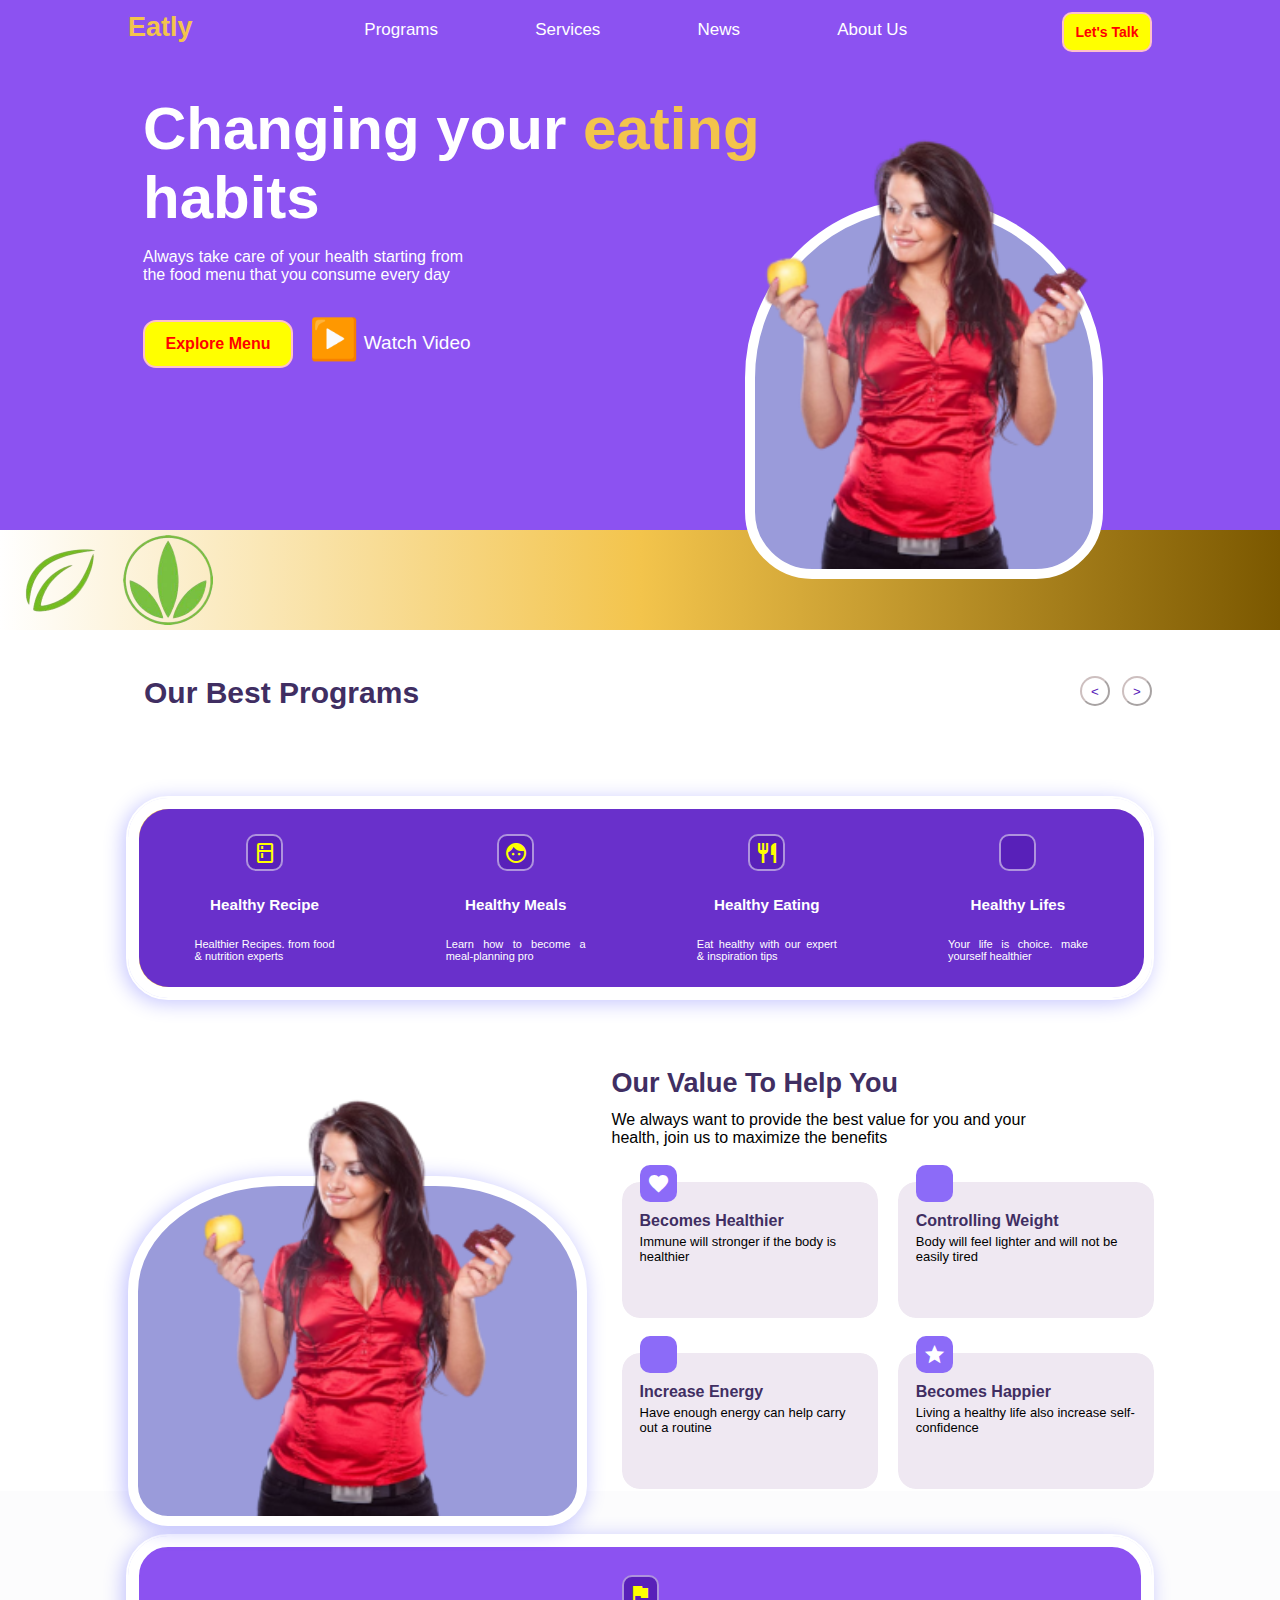
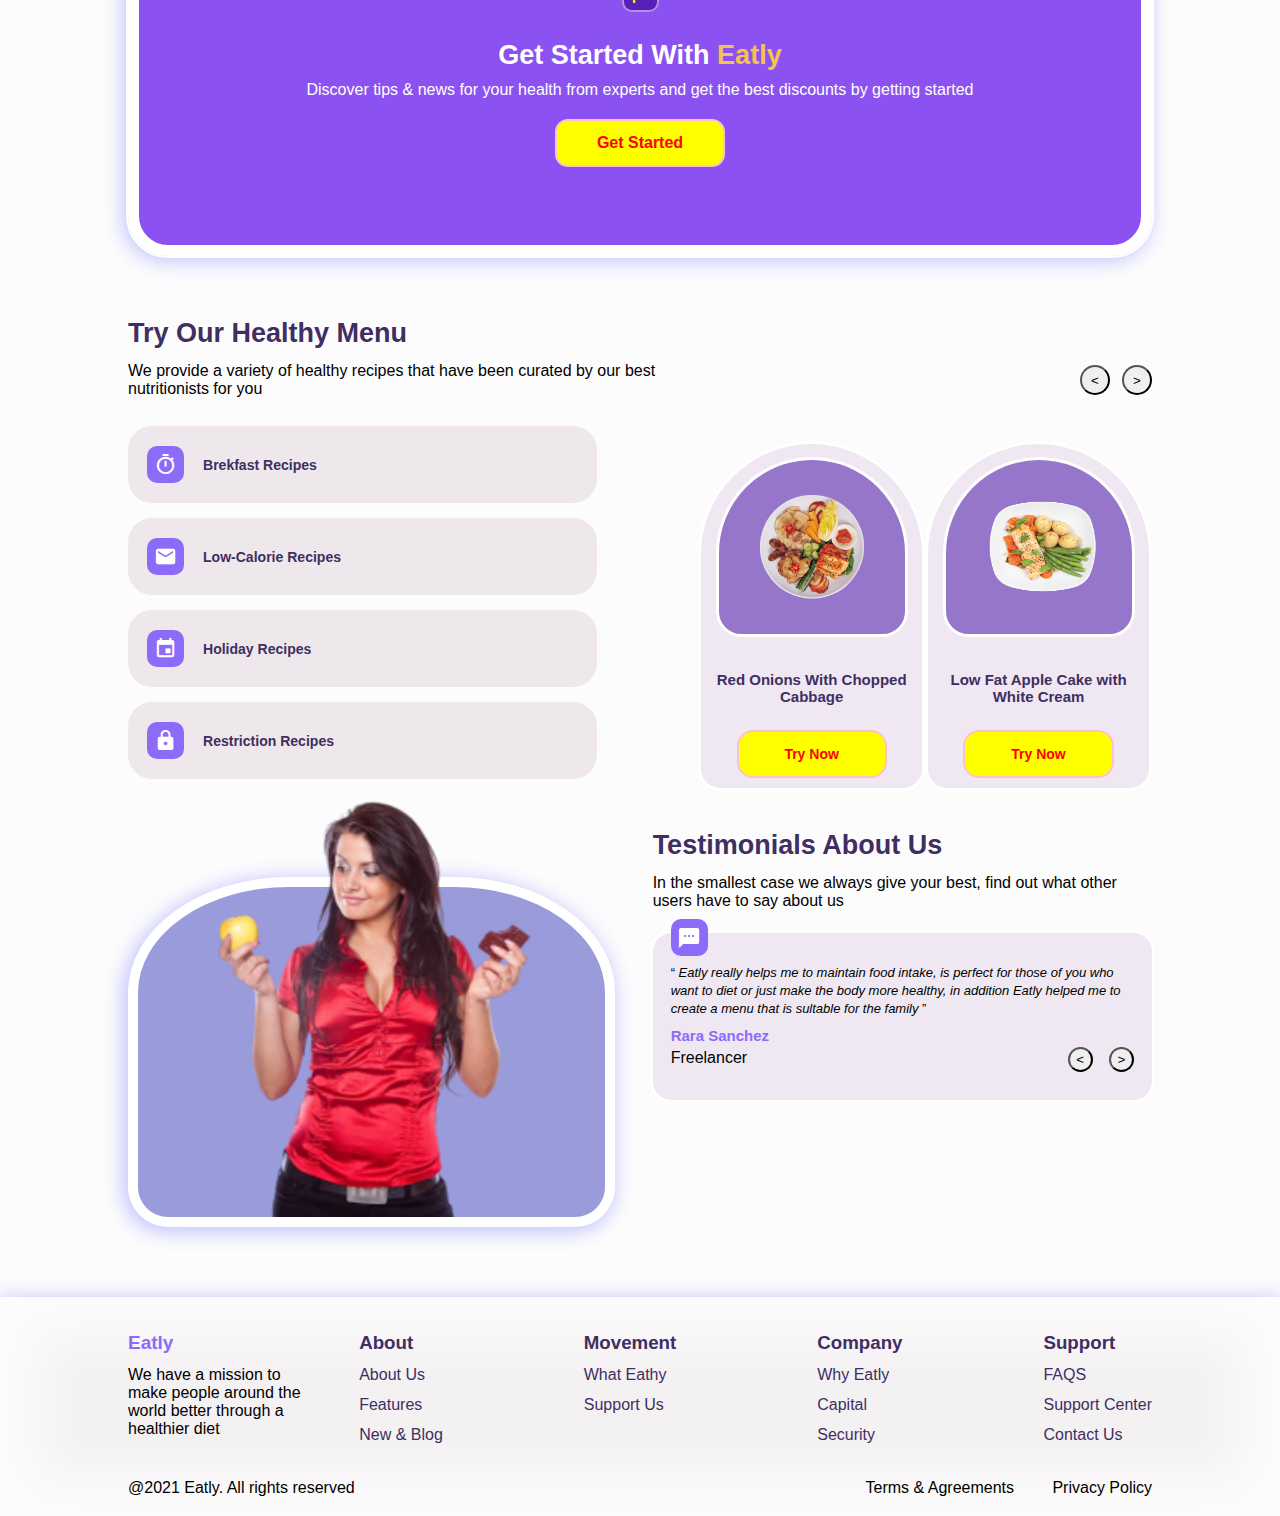
<file: index.html>
<!DOCTYPE html>
<html lang="pt-br">
<head>
    <meta charset="UTF-8">
    <meta name="viewport" content="width=device-width, initial-scale=1.0">
    <title>Document</title>
    <link href="https://fonts.googleapis.com/icon?family=Material+Icons"
      rel="stylesheet">
    <!-- Mobile -->
    <link rel="stylesheet" href="estilos/mobile.css" ">
    <!-- Tablet -->
    <link rel="stylesheet" href="estilos/tablet.css" media="(min-width:481px)">
    <!-- Laptop -->
    <link rel="stylesheet" href="estilos/laptop.css" media="(min-width:769px)">
    <!-- Desktop -->
    <link rel="stylesheet" href="estilos/desktop.css" media="(min-width:1025px)">
    <!-- Big screens -->
    <link rel="stylesheet" href="estilos/Bscreen.css" media="(min-width:1200px)">

</head>
<body>
    <!-- /////////////////////////////////Seção 1:introdução -->
    <nav id="prins">
        <h1>Eatly</h1>
        <ul>
            <li><a href="#">Programs</a></li>
            <li><a href="#">Services</a></li>
            <li><a href="#">News</a></li>
            <li><a href="#">About Us</a></li>
        </ul>
        <button>Let's Talk</button>
    </nav>
    <header id="cabecario">
        <main>
            <div id="apres">
                <h1>Changing your <span>eating</span> habits</h1>
                <p>Always take care of your health starting from the food menu that you consume every day</p>              
                <button>Explore Menu</button>
                <a href="#" target="_blank" rel="next">Watch Video</a>
            
            </div>
            <div id="img">
                <img src="imagens/mulher1.png" alt="mulher com maça e chocolate">
            </div>
        </main>
    </header>
    <div id="marcas">
            <img src="imagens/emerson-removebg-preview.png" alt="emerson/logo">
            <img src="imagens/herbafilelogo-removebg-preview.png" alt="herbafile/logo">
    </div>

    <!-- //////////////////////////////// Seção 2: Programas -->
    <section id="saud">
        <div id="title">
            <h2>Our Best Programs</h2>
            <section id="btn">
                <button><</button>
                <button>></button>
            </section>
        </div>

        <menu>

            <article>
                <div class="programs" id="d1">
                    <span class="material-icons">kitchen</span>
                    <h3>Healthy Recipe</h3>
                    <p>Healthier Recipes. from food & nutrition experts</p>
                    <a href="#">Learn More</a>
                </div>
                <div class="programs" id="d2">
                    <span class="material-icons">face</span>
                    <h3>Healthy Meals</h3>
                    <p>Learn how to become a meal-planning pro</p>
                    <a href="#">Learn More</a>

                </div>
            </article>

            <article>
                <div class="programs" id="d3">
                    <span class="material-icons">restaurant</span>
                    <h3>Healthy Eating</h3>
                    <p>Eat  healthy with our expert & inspiration tips</p>
                    <a href="#">Learn More</a>

                </div>
                <div class="programs" id="d4">
                    <span class="material-icons">shield</span>
                    <h3>Healthy Lifes</h3>
                    <p>Your life is choice. make yourself healthier</p>
                    <a href="#">Learn More</a>

                </div>
            </article>
        </menu>
    </section>

    <!-- /////////////////////////////////////Seção 3: Ajuda -->
    <section id="help">
        <picture id="window">
            <img src="imagens/mulher1.png" alt="mulher com maça e chocolate">
        </picture>
        <article>
            <div id="value">
                <h2>Our Value To Help You</h2>
                <p>We always want to provide the best value for you and your health, join us to maximize the benefits</p>
            </div>
            <menu>
                <section>
                    <div class="option">
                        <span class="material-icons">favorite</span>
                        <h3>Becomes Healthier</h3>
                        <p>Immune will stronger if the body is healthier</p>
                    </div>
                    <div class="option">
                        <span class="material-icons">insights</span>
                        <h3>Increase Energy</h3>
                        <p>Have enough energy can help carry out a routine</p>
                    </div>
                </section>
                <section>
                    <div class="option">
                        <span class="material-icons">shield</span>
                        <h3>Controlling Weight</h3>
                        <p>Body will feel lighter and will not be easily tired</p>
                    </div>
                    <div class="option">
                        <span class="material-icons">star</span>
                        <h3>Becomes Happier</h3>
                        <p>Living a healthy life also increase self-confidence</p>
                    </div>
                </section>
            </menu>
        </article>

    </section>

    <!-- ///////////////////////////////////Seção 4: Inicio  -->
    <section id="started">
        <main>
            <span class="material-icons">flag</span>

            <h2>Get Started With <span>Eatly</span></h2>
            <p>Discover tips & news for your health from experts and get the best discounts by getting started</p>
            <button>Get Started</button>
        </main>
    </section>

    <!-- //////////////////////////////////////Seção 5: Menu -->
    <section id="heal">
        <article id="recipe">
            <h2>Try Our Healthy Menu</h2>
            <p>We provide a variety of healthy recipes that have been curated by our best nutritionists for you</p>

            <menu id="rec">
                <div class="recs">
                    <span class="material-icons">timer</span>
                    <h3>Brekfast Recipes</h3>
                </div>
                <div class="recs">
                    <span class="material-icons">mail</span>
                    <h3>Low-Calorie Recipes</h3>
                </div>
                <div class="recs">
                    <span class="material-icons">event</span>
                    <h3>Holiday Recipes</h3>
                </div>
                <div class="recs">
                    <span class="material-icons">lock</span>
                    <h3>Restriction Recipes</h3>
                </div>
                <div class="recs">
                    <span class="material-icons">timer</span>
                    <h3>Brekfast Recipes</h3>
                </div>
                <div class="recs">
                    <span class="material-icons">mail</span>
                    <h3>Low-Calorie Recipes</h3>
                </div>
                <div class="recs">
                    <span class="material-icons">event</span>
                    <h3>Holiday Recipes</h3>
                </div>
                <div class="recs">
                    <span class="material-icons">lock</span>
                    <h3>Restriction Recipes</h3>
                </div>
            </menu>
        </article>
        <section id="try">
            <div id="bot">
                <button><</button>
                <button>></button>
            </div>
            <main>
                <div class="card">
                    <div><img src="imagens/prato1-removebg-preview.png" alt="prato de comida"></div>
                    <h3>Red Onions With Chopped Cabbage</h3>
                    <button>Try Now</button>
                </div>
                <div class="card">
                    <div><img src="imagens/prato2-removebg-preview.png" alt="prato de comida"></div>
                    <h3>Low Fat Apple Cake with White Cream</h3>
                    <button>Try Now</button>
                </div>
            </main>
        </section>
    </section>

    <!-- //////////////////////////////Seção 6: Testemunhos  -->
    <section id="tes">
        <picture id="img2">
            <img src="imagens/mulher1.png" alt="mulher com maça e chocolate">
        </picture>
        <div id="quote">            
            <h2>Testimonials About Us</h2>
            <p>In the smallest case we always give your best, find out what other users have to say about us</p>
            <div id="testim">
                <span class="material-icons">sms</span>
                <q><em>
                    Eatly really helps me to maintain food intake, is perfect for those of you who want to diet or just make the body more healthy, in addition Eatly helped me to create a menu that is sultable for the family
                </em></q>
                <div id="cred">
                    <div>
                        <strong>Rara Sanchez</strong>
                        <p>Freelancer</p>
                    </div>
                    <div>
                        <button><</button>
                        <button>></button>
                    </div>
                </div>
            </div>
        </div>
    </section>

    <!-- //////////////////////////////////Seção 7: Contatos -->
    <footer id="final">
        <div>
            <aside>
                <h1>Eatly</h1>
                <p>We have a mission to make people around the world better through a healthier diet</p>
            </aside>
            <article id="contato">
                <section class="items">
                    <h3>About</h3>
                    <ul class="conts">
                        <li><a href="#">About Us</a></li>
                        <li><a href="#">Features</a></li>
                        <li><a href="#">New & Blog</a></li>
                    </ul>
                </section>
                <section class="items">
                    <h3>Movement</h3>
                    <ul class="conts">
                        <li><a href="#">What Eathy</a></li>
                        <li><a href="#">Support Us</a></li>
                    </ul>
                </section>
                <section class="items">
                    <h3>Company</h3>
                    <ul class="conts">
                        <li><a href="#">Why Eatly</a></li>
                        <li><a href="#">Capital</a></li>
                        <li><a href="#">Security</a></li>
                    </ul>
                </section>
                <section class="items">
                    <h3>Support</h3>
                    <ul class="conts">
                        <li><a href="#">FAQS</a></li>
                        <li><a href="#">Support Center</a></li>
                        <li><a href="#">Contact Us</a></li>
                    </ul>
                </section>
            </article>
        </div>
        <footer id="fim">
            <p>@2021 Eatly. All rights reserved</p>
            <div>
                <p>Terms & Agreements</p>
                <p>Privacy Policy</p>
            </div>
        </footer>
    </footer>
</body>
</html>
</file>
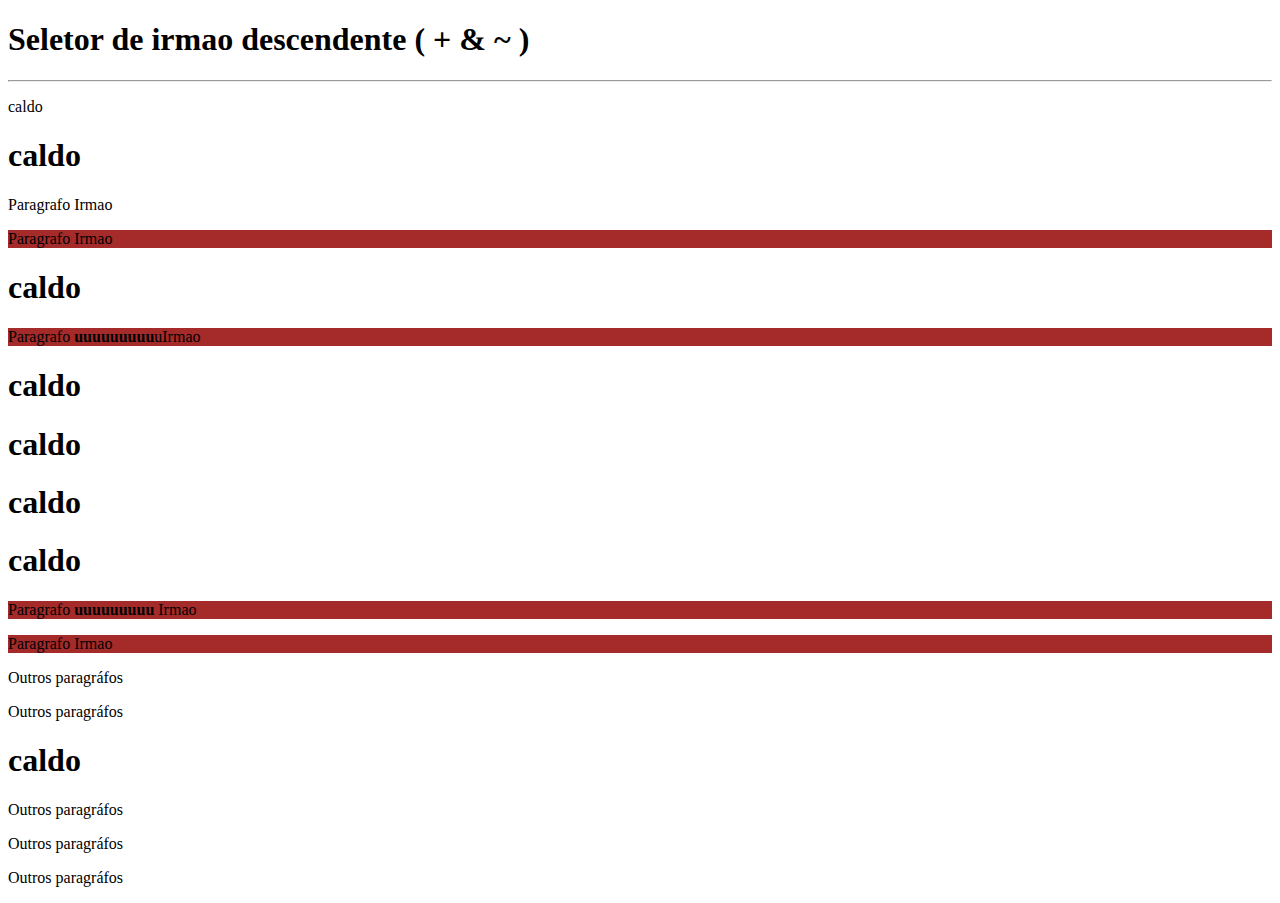
<file: testes/index.html>
<!DOCTYPE html>
<html lang="pt-br">
<head>
    <meta charset="UTF-8">
    <meta name="viewport" content="width=device-width, initial-scale=1.0">
    <title>Document</title>
    <style>

        #par ~ p {
            background-color: brown;
            width: 34;
        }
    </style>
</head>
<body>
    <h1>Seletor de irmao descendente ( + & ~ )</h1>
    <hr>
    <div id="div1">
        <p>caldo</p>
        <h1>caldo</h1>
        <p id="par">Paragrafo Irmao</p>
        <p>Paragrafo Irmao</p>
        <h1>caldo</h1>
        <p >Paragrafo <strong>uuuuuuuuu</strong>uIrmao</p>
        <h1>caldo</h1>
        <h1>caldo</h1>
        <h1>caldo</h1>
        <h1>caldo</h1>
        <p>Paragrafo <strong>uuuuuuuuu</strong> Irmao</p>
        <p>Paragrafo Irmao</p>

        <div id="div2">
            <p>Outros paragráfos</p>
            <p>Outros paragráfos</p>
            <h1>caldo</h1>
            <p>Outros paragráfos</p>
            <p>Outros paragráfos</p>
            <p>Outros paragráfos</p>
        </div>
    </div>
</body>
</html>
</file>
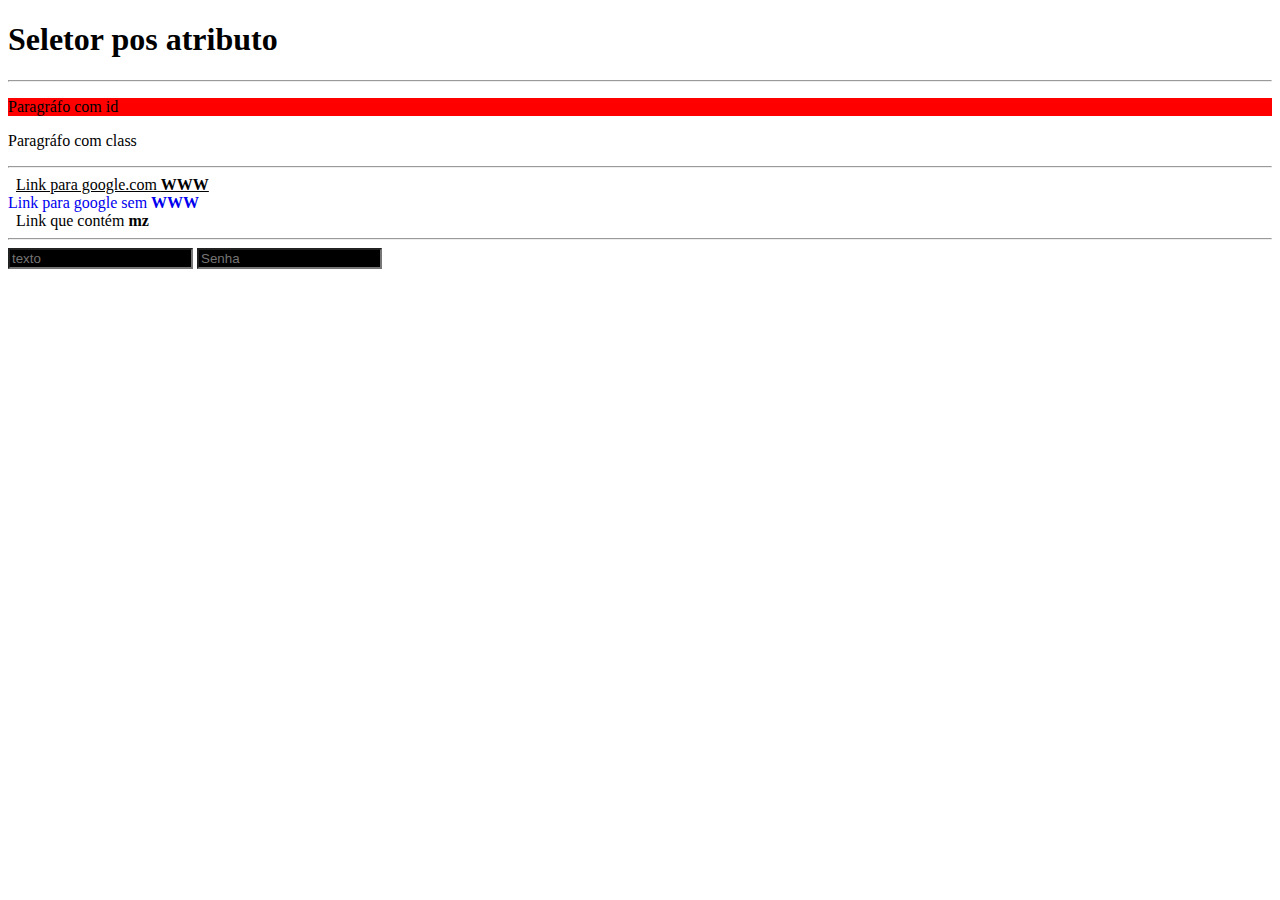
<file: testes/teste2.html>
<!DOCTYPE html>
<html lang="pt-br">
<head>
    <meta charset="UTF-8">
    <meta name="viewport" content="width=device-width, initial-scale=1.0">
    <title>Document</title>
    <style>
        p[id] {
            background-color: red;
        }
        /* vale sem aspas tbm */
        p[class="par-id"] {
            background-color: rgba(149, 0, 255, 0.69)9
        }

        a[href ^=www] {
            color: black;
        }

        a[href$= com] {
            text-decoration: none;
        }

        a[href *= "mz"] {
            margin-left: 8px;
        }

        input[type] {
            background-color: black;
        }
    </style>
</head>
<body>
    <h1>Seletor pos atributo</h1>
    <hr>
    <p id="par-id">Paragráfo com id</p>
    <p class="par-id">Paragráfo com class</p>

    <hr>
    <a href="www.google.ca.mz">Link para google.com <strong>WWW</strong></a><br>
    <a href="google.com">Link para google sem <strong>WWW</strong></a><br>
    <a href="www.mz.com">Link  que contém <strong>mz</strong></a>
    <hr>
    <input type="text" name="text" placeholder="texto">
    <input type="password" placeholder="Senha">
</body>
</html>
</file>
<file: estilos/mobile.css>
@charset "UTF-8";

/*  Todas as demaais mídia */

/*  Typical Device Breakpoints
-------------------------------
Mobile: 320px até 480px
Tablets: 481px até 768px
Laptops: 769px até 1024px 
Descktops: 1025px até 1200px 
Grandes telas: acima de 1201px
*/


* {
    margin: 0px;
    padding: 0px;
    box-sizing: border-box;
    font-family: Verdana, Geneva, Tahoma, sans-serif;
}

:root {
    --cor0: #ffffff;
    --cor1: #EEE8EC;
    --cor2: #9A9BDA;
    --cor3: #8C52F1;
    --cor4: #F3C44C;
    --cor5: #7B5800;
    --cor6: #402e62;
    --cor7: #EFE8F2;
}

body {
    background-color: hsl(270, 2%, 99%);
}


/* ////////////////////////////////////////Seção 1:introdução */

nav#prins {
    padding: 10px 10vw 2px 10vw;
    background-color: var(--cor3);
    display: flex;
    justify-content: space-between;

}
nav#prins > h1 {
    display: inline-block;
    margin-right: 17px;
    margin-top: 2px;
    font-size: 20px;
    color: var(--cor4);
}
nav#prins > ul {
    display: flex;  
    list-style: none;
    justify-content: space-around;
    width: 50vw;
}
nav#prins a {
    color: var(--cor0);
    font-size: 8px;
    text-decoration: none;
}
nav#prins  > button {
    height: 27px;
    width: 70px;
    margin-top: 2px;
    padding: 2px;
    background-color: yellow;
    color: red;
    font-size: 9px;
    font-weight: 700;
    border-radius: 4px;
    border: 2px solid pink;
    
}

header#cabecario {
    background-color: var(--cor3);
    padding: 20px 10vw 5px 10vw;
}


main {
    color: var(--cor0);
}

main > div#apres {
    margin: 0px 0px 45px 0px;
    padding: 0px 15px;
}

main > div#apres > h1 {
    width: 260px;
    padding-top: 20px;
    text-align: left;
}
main > div#apres span {
    color: var(--cor4);
}

main > div#apres p {
    width: 260px;
    /* margin: auto; */
    padding: 16px 0px;
    padding-right: 70px;
    font-size: 13px;
    text-align: justify;
}

main > div#apres button {
    margin-right: 9vw;
    height: 20px;
    width: 75px;
    background-color: yellow;
    color: red;
    font-size: 7px;
    font-weight: 700;
    border-radius: 4px;
    border: 2px solid pink;

}

main > div#apres a {
    color: var(--cor0);
    text-decoration: none;
    font-size: 7px;
    
}
main > div#apres a::before {
    content: '▶️';
    margin: 5px;
    font-size: 20px;
    position: relative;
    top: 4px;
}
main  div#img {
    height: 240px;
    width: 77%;
    margin: auto;
    margin-left: 4vw;
    display: flex;
    flex-direction: column-reverse;
    align-items: center;
    background-color: var(--cor2);
    border: 10px solid var(--cor0);
    border-radius: 33% 33% 40px 40px;
    overflow: visible;
    transform: translateX(23px);
}
main > div#img img {
    height:290px;
    width: 211px;
}

div#marcas {
    height: 70px;
    padding-left: 15px;
    display: flex;
    background-image: linear-gradient(to right, var(--cor0),var(--cor4), var(--cor5));
}
div#marcas img {
    margin: 5px 18px 5px 0px;
}

/* ////////////////////////////////////////Seção 2: Programas */

section#saud {
    height: 400px;
    padding: 20px 10vw 5px 10vw;
    background-color: #ffffff;
}

section#saud div#title {
    height: 23px;
    background-color: white;
    display: flex;
    flex-direction: row;
    justify-content: space-between;
    align-items: flex-start;
    margin-bottom: 28px;

}
section#saud div#title h2 {
    color: var(--cor6);
}
section#saud section#btn {
    display: flex;
    flex-direction: row;
}

section#saud section#btn button {
    background-color: white;
    color: #5820b9;
    border-color: rgba(141, 109, 109, 0.436);
    height: 30px;
    width: 30px;
    border-radius: 50%;
}

section#saud menu {
    height: 290px;
    width: 80vw;
    margin: auto;
    overflow: visible;
    
    border: 11px solid white;
    border-radius: 40px;
    background-color: var(--cor4);
    outline: 2px solid rgb(255, 255, 255);
    box-shadow: -3px 3px 20px 2px rgba(0, 0, 255, 0.232);
}

section#saud article {
    overflow: visible;
    display: flex;
}

section#saud div.programs {
    width: 39vw;
    height: 135px;
    display: flex;
    flex-direction: column;
    justify-content: space-evenly;
    align-items: center;
    background-color: #6930cb;
    color: #ffffff;
    font-size: 13px;
}
section#saud div#d1 {
    border-radius: 30px 0px 0px 0px;
}
section#saud div#d2 {
    border-radius: 0px 30px 0px 0px;
}
section#saud div#d3 {
    border-radius: 0px 0px 0px 30px;
}
section#saud div#d4 {
    border-radius: 0px 0px 30px 0px;
}

section#saud div#d1:hover {
    width: 230px;
    background-color: var(--cor4);
    border-radius: 30px 30px 0px 0px;
    transition-duration: 0.3s;
    transform: translateY(-50px);
    transition-timing-function: ease;
}
section#saud div#d2:hover {
    width: 230px;
    background-color: var(--cor4);
    border-radius: 30px 30px 0px 0px;
    transition-duration: 0.3s;
    transform: translateY(-50px);
    transition-timing-function: ease;
}
section#saud div#d3:hover {
    width: 230px;
    background-color: var(--cor4);
    border-radius: 30px 30px 0px 0px;
    transition-duration: 0.3s;
    transform: translateY(-50px);
    transition-timing-function: ease;
}
section#saud div#d4:hover {
    width: 230px;
    background-color: var(--cor4);
    border-radius: 30px 30px 0px 0px;
    transition-duration: 0.3s;
    transform: translateY(-50px);
    transition-timing-function: ease;
}

section#saud div.programs a {
    display: none;
    color: #ffffff;
    text-decoration: none;
}
section#saud div.programs a::after {
    content: '▶️';
}

section#saud span {
    height: 37px;
    width: 37px;
    color: yellow;
    display: flex;
    justify-content: center;
    align-items: center;
    background-color: #5820b9;
    border: 2px solid rgba(255, 255, 255, 0.518);
    border-radius: 10px;
    font-size: 23;
}

section#saud p {
    width: 140px;
    font-size: 11px;
    text-align: justify;
}

 /* //////////////////////////////////////////Seção 3: Ajuda  */

section#help {
    padding: 10px 10vw 2px 10vw;

}

section#help picture#window {
    height: 240px;
    width: 77%;
    margin: auto;
    display: flex;
    flex-direction: column-reverse;
    align-items: center;
    background-color: var(--cor2);
    border: 10px solid var(--cor0);
    border-radius: 33% 33% 40px 40px;
    overflow: visible;
    box-shadow: -3px 3px 20px 2px rgba(0, 0, 255, 0.232);
}
section#help picture#window img {
    height:290px;
    width: 211px;
}

section#help article div#value h2 {
    margin-top: 28px;
    color: var(--cor6);
}

section#help article div#value p {
    font-size: 13px;
    margin: 12px 0px;
}

section#help article menu, section {
    display: flex;
    flex-direction: column;
    gap: 12px;
}

section#help article menu div.option {
    position: relative;
    margin-top: 23px;
    padding: 30px 18px 20px;
    background-color: var(--cor7);
    border-radius: 18px;
    outline: 2px solid white;
}
section#help article menu div.option:hover {
    box-shadow:inset 0 0 19px 8px #ffffffc1,
    16px -17px 13px 1px #1b1b283b;
    transition-duration: .3s;
    transform: translate(-17px, 15px);
    transition-timing-function: ease;
    border: 2px solid white;
    
}

section#help article menu section div.option span {
    position: absolute;
    bottom: 65px;
    height: 37px;
    width: 37px;
    display: flex;
    justify-content: center;
    align-items: center;
    background-color: #8c6bf8;
    color: white;
    border-radius: 10px;
    font-size: 23px;
}

section#help article menu section div.option h3{
    margin-bottom: 4px;
    color: var(--cor6);
    font-size: 16px;
    font-weight: bolder;
}
section#help article menu div.option p{
    font-size: 13px;
}

/* /////////////////////////////////////////////////////Seção 4: Inicio */

section#started {
    margin: 35px 0px 40px;
    padding: 10px 10vw 2px 10vw;
}

section#started main {
    height: 290px;
    width: 80vw;
    display: flex;
    flex-direction: column;
    align-items: center;
    background-color: var(--cor3);
    margin: auto;
    overflow: visible;
    border: 11px solid white;
    border-radius: 40px;
    background-color: var(--cor3);
    outline: 2px solid rgb(255, 255, 255);
    box-shadow: -3px 3px 20px 2px rgba(0, 0, 255, 0.232);
}
section#started main span.material-icons {
    height: 37px;
    width: 37px;
    margin: 28px 0px;
    display: flex;
    justify-content: center;
    align-items: center;
    color: yellow;
    background-color: #5820b9;
    border: 2px solid rgba(255, 255, 255, 0.518);
    border-radius: 10px;
    font-size: 23;
}
section#started main h2 {
    margin-bottom: 9px;
    text-align: center;
}
section#started main h2 > span {
    color: var(--cor4);
}
section#started main p {
    width: 96%;
    font-size: 13px;
    text-align: center;
    line-height: 19px;
}
section#started main button {
    height: 40px;
    width: 120px;
    margin-right: initial;
    margin: 23px 0px 0px;
    background-color: yellow;
    color: red;
    font-size: 12px;
    font-weight: 700;
    border-radius: 10px;
    border: 2px solid pink;
}

/* //////////////////////////////////////////////////Seção 5: Menu */

section#heal {
    padding: 20px 10vw 5px 10vw;
}

section#heal article#recipe h2{
    margin-bottom: 13px;
    color: var(--cor6);
}

section#heal article#recipe p {
    margin-bottom: 13px;
    font-size: 13px;
}

section#heal article#recipe menu#rec {
    height: 380px;
    overflow: auto;
}
section#heal article#recipe menu#rec::-webkit-scrollbar {
    width: 4px;
    background-color: gainsboro;
}
section#heal article#recipe menu#rec::-webkit-scrollbar-track {
    background-color: gainsboro;
}

section#heal article#recipe menu#rec::-webkit-scrollbar-thumb {
    height: 2px;
    background-color: #5820b9;
} 

section#heal article#recipe menu#rec .recs {
    height: 77px;
    width: 80%;
    margin: 15px 0px 15px 0px;
    padding: 19px;
    display: flex;
    align-items: center;
    color: var(--cor6);
    background-color: var(--cor1);
    border-radius: 24px;
}

section#heal article#recipe menu#rec .recs:hover {
    border: 2px solid white;
    box-shadow:inset 0 0 19px 8px #ffffffc1,
     0 7px 12px -3px #96b4cc6c,
     0 -7px 12px -3px #96b4cc6c;
    transition-duration: .1s;
    transition-timing-function: ease;
}

section#heal article#recipe menu#rec span {
    height: 37px;
    width: 37px;
    margin-right: 19px;
    display: flex;
    justify-content: center;
    align-items: center;
    background-color: #8c6bf8;
    color: white;
    border-radius: 10px;
    font-size: 23px;   
}

section#heal section#try {
    margin-top: 40px;
    background-color: ;
}

section#heal section#try div#bot {
    display: flex;
    justify-content: end;
    color: #5820b9;
    border-color: rgba(141, 109, 109, 0.436);
    height: 30px;
}

section#heal section#try div#bot button {
    height: 30px;
    width: 30px;
    margin-left: 12px;
    border-radius: 50%;
}

section#heal section#try main {
    display: flex;
}

section#heal section#try div.card {
    height: 280px;
    width: 40vw;
    margin: 12px;
    padding: 12px;
    border-radius: 100px 100px 21px 21px;
    background-color: var(--cor7);
    border: 3px solid white;
    display: flex;
    flex-direction: column;
    justify-content: space-between;
    align-items: center;
}

section#heal section#try div.card:hover {
    border: 2px solid white;
    box-shadow:inset 0 0 19px 8px #ffffffc1,
    0 12px 17px -3px #96b4cc6c,
    0 -12px 17px -3px #96b4cc6c;
    transition-duration: .2s;
    transition-timing-function: ease;
}

section#heal section#try div.card > div {
    height: 153px;
    width: 30vw;
    display: flex;
    justify-content: center;
    align-items: center;
    background-color: #9576ca;
    border-radius: 100px 100px 21px 21px;
    border: 3px solid white;
}

section#heal section#try div.card div img {
    height: 25vw;
    width: 25vw;
    transform: rotate(90deg);
}

section#heal section#try div.card h3 {
    margin-top: -23px;
    color: var(--cor6);
    text-align: center;
    font-size: 12px;
}

section#heal section#try div.card button {
    height: 27px;
    width: 70px;
    padding: 2px;
    background-color: yellow;
    color: red;
    font-size: 10px;
    font-weight: 700;
    border-radius: 4px;
    border: 2px solid pink;
}

/* //////////////////////////////////////Seção 6: Testemunhos */

section#tes {
    margin-top: 24px;
    padding: 10px 10vw 2px 10vw;
    display: flex;
}

section#tes picture#img2 {
    height: 240px;
    width: 77%;
    margin: auto;
    display: flex;
    flex-direction: column-reverse;
    align-items: center;
    background-color: var(--cor2);
    border: 10px solid var(--cor0);
    border-radius: 33% 33% 40px 40px;
    overflow: visible;
    box-shadow: -3px 3px 20px 2px rgba(0, 0, 255, 0.232);
}

section#tes div#quote h2{
    margin-bottom: 13px;
    color: var(--cor6);
}

section#tes div#quote p {
    margin-bottom: 13px;
    font-size: 13px;
}

section#tes div#quote div#testim {
    position: relative;
    margin-top: 23px;
    padding: 30px 18px 20px;
    background-color: var(--cor7);
    border-radius: 18px;
    outline: 2px solid white;
}

section#tes div#quote div#testim span {
    position: relative;
    bottom: 44px;
    height: 37px;
    width: 37px;
    margin-bottom: -37px;
    display: flex;
    justify-content: center;
    align-items: center;
    background-color: #8c6bf8;
    color: white;
    border-radius: 10px;
    border: #fff;
}

section#tes div#quote div#testim q {
    font-size: 13px;
}

section#tes div#quote div#testim div#cred {
    margin-top: 10px;
    display: flex;
    justify-content: space-between;
}

section#tes div#quote div#testim strong {
    margin: 17px 0;
    font-size: 15px;
    color: #8c6bf8;
}


section#tes div#quote div#testim p {
    margin-top: 4px;
}

section#tes div#quote div#testim div button {
    margin-top: 20px;
}
section#tes div#quote div#testim button {
    height: 25px;
    width: 25px;
    margin-left: 12px;
    border-radius: 50%;
}

/* /////////////////////////////////////////Seção 7: Contatos */

footer#final {
    background-color: hsl(324, 12%, 95%);
    margin-top: 45px;
    padding: 5px 10vw 2px 10vw;
    box-shadow: 0 3px 20px 2px #0000ff3b,
    inset 0 0 50px 40px #ffffffc1;
}

footer#final aside h1 {
    margin-top: 30px;
    color: #8c6bf8;
    font-size: 19px;
}

footer#final aside p {
    margin: 12px 0;
    font-size: 13px;
}

footer#final article#contato {
    display: grid;
    grid-template-columns: 1fr 1fr;
}
footer#final article#contato section.items h3 {
    color: var(--cor6);
}
footer#final article#contato section.items ul {
    list-style: none;
}
footer#final article#contato section.items li {
    margin-bottom: 12px;
}
footer#final article#contato section.items a {
    color: var(--cor6);
    text-decoration: none;
    font-size: 13px;
}

footer#fim {
    margin: 23px 0 17px;
    display: flex;
    justify-content: space-between;
}
footer#fim p {
    font-size: 10px;
}

footer#fim div {
    display: flex;
    justify-content: space-between;
}
footer#fim div > p:nth-child(1) {
    margin-right: 3vw;
}
</file>
<file: estilos/tablet.css>
/* Tablets: 481px até 768px */

/* ////////////////////////////////////////Seção 1:introdução */

header#cabecario

main {
    display: flex;
    position: relative;
}

header#cabecario main div#apres {
    width: 100%;
}

main > div#apres > h1 {
    width: 70%;
    font-size: 240%;
}

main div#apres p {

}

main div#img {
    height: 240px;
    width: 51%;
    border-radius: 100px 100px 40px 40px;
    position: absolute;
    inset: 176px 20px 0px 48%;
}

/* ////////////////////////////////////////Seção 2: Programas */

section#saud div#d1:hover {
    width: 340px;
    background-color: var(--cor4);
    border-radius: 30px 30px 0px 0px;
    transition-duration: 0.3s;
    transform: translateY(-50px);
}
section#saud div#d2:hover {
    width: 340px;
    background-color: var(--cor4);
    border-radius: 30px 30px 0px 0px;
    transition-duration: 0.3s;
    transform: translateY(-50px);
}
section#saud div#d3:hover {
    width: 340px;
    background-color: var(--cor4);
    border-radius: 30px 30px 0px 0px;
    transition-duration: 0.3s;
    transform: translateY(-50px);
}
section#saud div#d4:hover {
    width: 340px;
    background-color: var(--cor4);
    border-radius: 30px 30px 0px 0px;
    transition-duration: 0.3s;
    transform: translateY(-50px);
}

 /* //////////////////////////////////////////////Seção 3: Ajuda  */



 /* //////////////////////////////////////////////Seção 5: Menu */

section#heal section#try div.card {
    height: 70vw;
    border-radius: 170px 170px 45px 45px;
}

section#heal section#try div.card > div {
    height: 36vw;
    margin-top: 1vw;
    border-radius: 170px 170px 45px 45px;
}

section#heal section#try div.card > h3 {
    margin-top: -4vw;
    font-size: 3vw;
}

section#heal section#try div.card button {
    height: 11%;
    width: 70%;
    font-size: 14px;
    border-radius: 16px;
    position: relative;
    bottom: 6%;
}

/* //////////////////////////////////////Seção 7: Contatos */
</file>
<file: estilos/laptop.css>
/* Laptops: 769px até 1024px  */

/* ////////////////////////////////////////Seção 1:introdução */

nav#prins > h1 {
    font-size: 27px;
}

nav#prins ul {
    margin-top: 10px;
}

nav#prins a {
    font-size: 17px;
}

nav#prins > button {
    height: 40px;
    width: 90px;
    font-size: 14px;
    border-radius: 10px;
}
header#cabecario {
    height: 476px;
}

main div#apres h1 {
    width: 66%;
    font-size: 50px;
}

main div#apres p {
    width: 390px;
    font-size: 16px;
}

main div#apres button {
    height: 48px;
    width: 150px;
    margin-top: 20px;
    margin-right: .5vw;
    font-size: 16px;
    border-radius: 13px;
}

main div#apres a {
    font-size: 19px;
}
main div#apres a::before {
    margin: 5px;
    font-size: 40px;
    position: relative;
    top: 4px;
}

main div#img {
    height: 380px;
    width: 45%;
    border-radius: 250px 250px 90px 90px;
    position: absolute;
    inset: 290px 20px 0px 53%;
}

main div#img img {
    height: 540px;
    width: 330px;
}

div#marcas {
    height: 100px;
}

/* ////////////////////////////////////////Seção 2: Programas */

section#saud div#title {
    margin: 26px 0px 60px 16px;
    font-size:20px;
}


section#saud menu {
    height: 200px;
    display: flex;
}

section#saud div.programs {
    height: 178px;
    width: 19.5vw;
}
section#saud div#d1 {
    border-radius: 30px 0px 0px 30px;
}
section#saud div#d2 {
    border-radius: 0px 0px 0px 0px;
}
section#saud div#d3 {
    border-radius: 0px 0px 0px 0px;
}
section#saud div#d4 {
    border-radius: 0px 30px 30px 0px;
}

section#saud div#d1:hover {
    width: 19.5vw;
    background-color: var(--cor4);
    border-radius: 30px 30px 0px 0px;
    transition-duration: 0.3s;
    transform: translateY(-50px);
}
section#saud div#d2:hover {
    width: 19.5vw;
    background-color: var(--cor4);
    border-radius: 30px 30px 0px 0px;
    transition-duration: 0.3s;
    transform: translateY(-50px);
}
section#saud div#d3:hover {
    width: 19.5vw;
    background-color: var(--cor4);
    border-radius: 30px 30px 0px 0px;
    transition-duration: 0.3s;
    transform: translateY(-50px);
}
section#saud div#d4:hover {
    width: 19.5vw;
    background-color: var(--cor4);
    border-radius: 30px 30px 0px 0px;
    transition-duration: 0.3s;
    transform: translateY(-50px);
}

 /* //////////////////////////////////////////Seção 3: Ajuda  */

section#help {
    background-color: var(--cor0);
    display: flex;
    flex-direction: row;
}

 section#help picture#window {
    height: 350px;
    width: 57%;
    
    position: relative;
    top: 86px;
}
 section#help picture#window img {
    height: 700px;
    width: 320px;
}

section#help article {
    margin-left: 1vw;
}

section#help article div#value h2 {
    font-size: 27px;
    font-weight: bolder;
}

section#help article div#value p {
    width: 80%;
    font-size: 16px;
}

section#help article menu {
    display: flex;
    flex-direction: row;
}
section#help article menu > section {
    width: 49%;
    display: flex;
}

section#help article menu div.option {
    height: 136px;
    width: 97%;
    margin-left: 10px;
    padding: 30px 18px 20px;
    background-color: var(--cor7);
    border-radius: 18px;
    outline: 2px solid white;
}

section#help article menu section div.option span {
    bottom: 116px;
}

/* /////////////////////////////////////////////////////Seção 4: Inicio */

section#started main {
    height: 320px;
}

section#started main h2 {
    font-size: 27px;
}

section#started main p {
    font-size: 16px;
}


section#started main button {
    height: 48px;
    width: 170px;
    margin: 20px 0px 0px;
    font-size: 16px;
    border-radius: 13px;
}

/* //////////////////////////////////////////////////Seção 5: Menu */

section#heal {
    display: flex;
    flex-direction: row;
}

section#heal article#recipe h2 {
    font-size: 27px;
}

section#heal article#recipe p {
    font-size: 16px;
}

section#heal article#recipe menu#rec div.recs  {
    width: 84%;
    font-size: 12px;
}

section#heal section#try {
    display: flex;
    justify-content: end;
}

section#heal section#try div#bot button {
    position: relative;
    bottom: 34px;
}

section#heal section#try div.card {
    height: 350px;
    width: 50%;
    margin: 0;
    padding: 0;
    border-radius: 230px 230px 45px 45px;
}

section#heal section#try div.card > div {
    height: 180px;
    width: 15vw;
}

section#heal section#try div.card div img {
    height: 140px;
    width: 140px;
}

section#heal section#try div.card > h3 {
    margin-top: 0;
    font-size: 15px;
}

section#heal section#try div.card button {
    height: 14%;
    width: 68%;
    font-size: 14px;
    border-radius: 16px;
    position: relative;
    bottom: 3%;
}

/* //////////////////////////////////////Seção 6: Testemunhos */

section#tes {
    margin-bottom: 9%;
    display: flex;
    flex-direction: row;
}

section#tes  picture#img2 {
    height: 350px;
    width: 53vw;
    margin-right: 2vw;
    
    position: relative;
    top: 47px;
}
 section#tes picture#img2 img {
    height: 700px;
    width: 320px;
}

section#tes div#quote {
    width: 55vw;
}

section#tes div#quote h2 {
    font-size: 27px;
}
section#tes div#quote p {
    font-size: 16px;
}

section#tes div#testim q {
    font-size: 16px;
}

/* //////////////////////////////////////Seção 7: Contatos */

footer#final {

}
footer#final > div {
    display: flex;
    justify-content: start;
}
footer#final aside {
    margin-right: 4vw;
    width: 30vw;
}
footer#final aside p {
    width: 180px;
    font-size: 16px;
}

footer#final article#contato {
    width: 179%;
    margin-top: 30px;
    display: flex;
    justify-content: space-between;
}
footer#final article#contato section.items {
    
}

footer#final article#contato section.items li a {
    font-size: 16px;
}

footer#final footer#fim p, div > p{
    font-size: 16px;
}
</file>
<file: estilos/desktop.css>
/* Descktops: 1025px até 1200px */

main div#apres h1 {
    width: 800px;
    font-size: 60px;
}
</file>
<file: estilos/Bscreen.css>
main div#img {
    width: 35%;
    border-radius: 240px 240px 90px 90px;
}

section#saud div.programs {
    width: 19.62vw;
   
}
</file>
